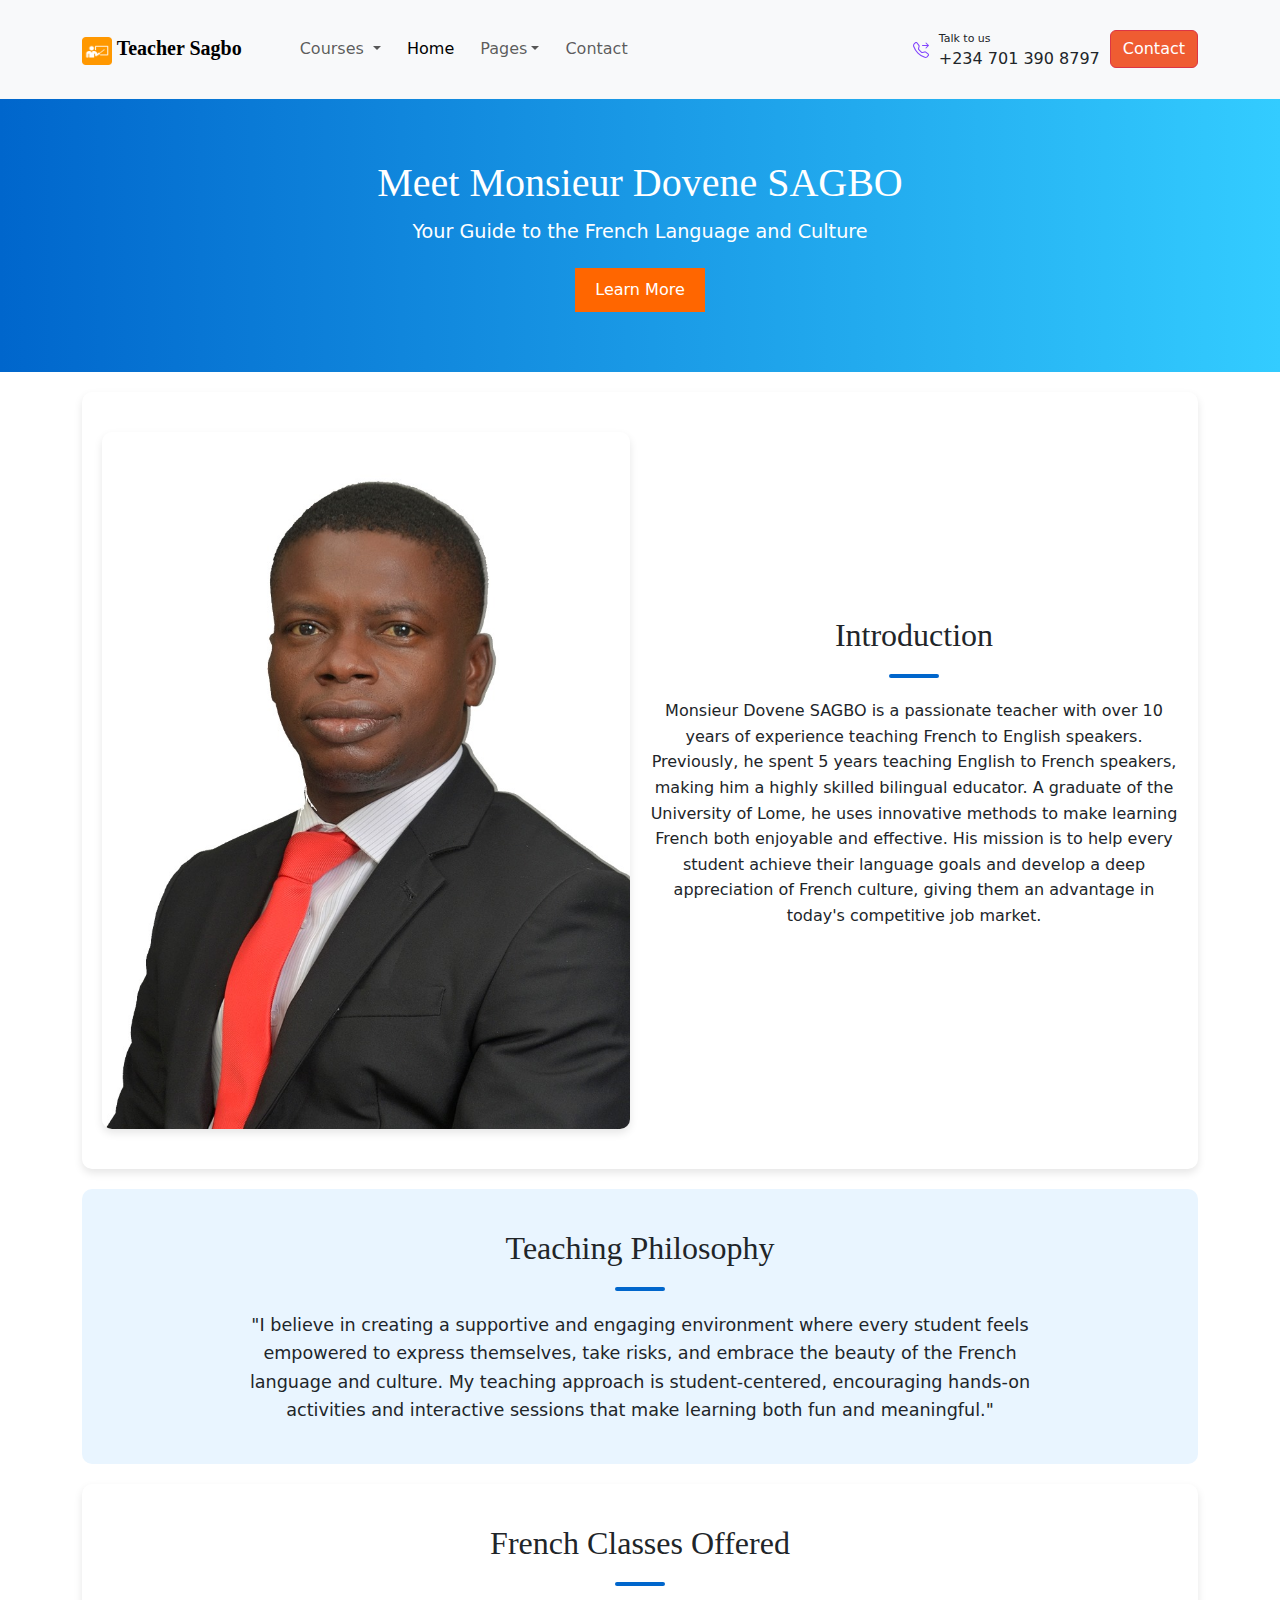
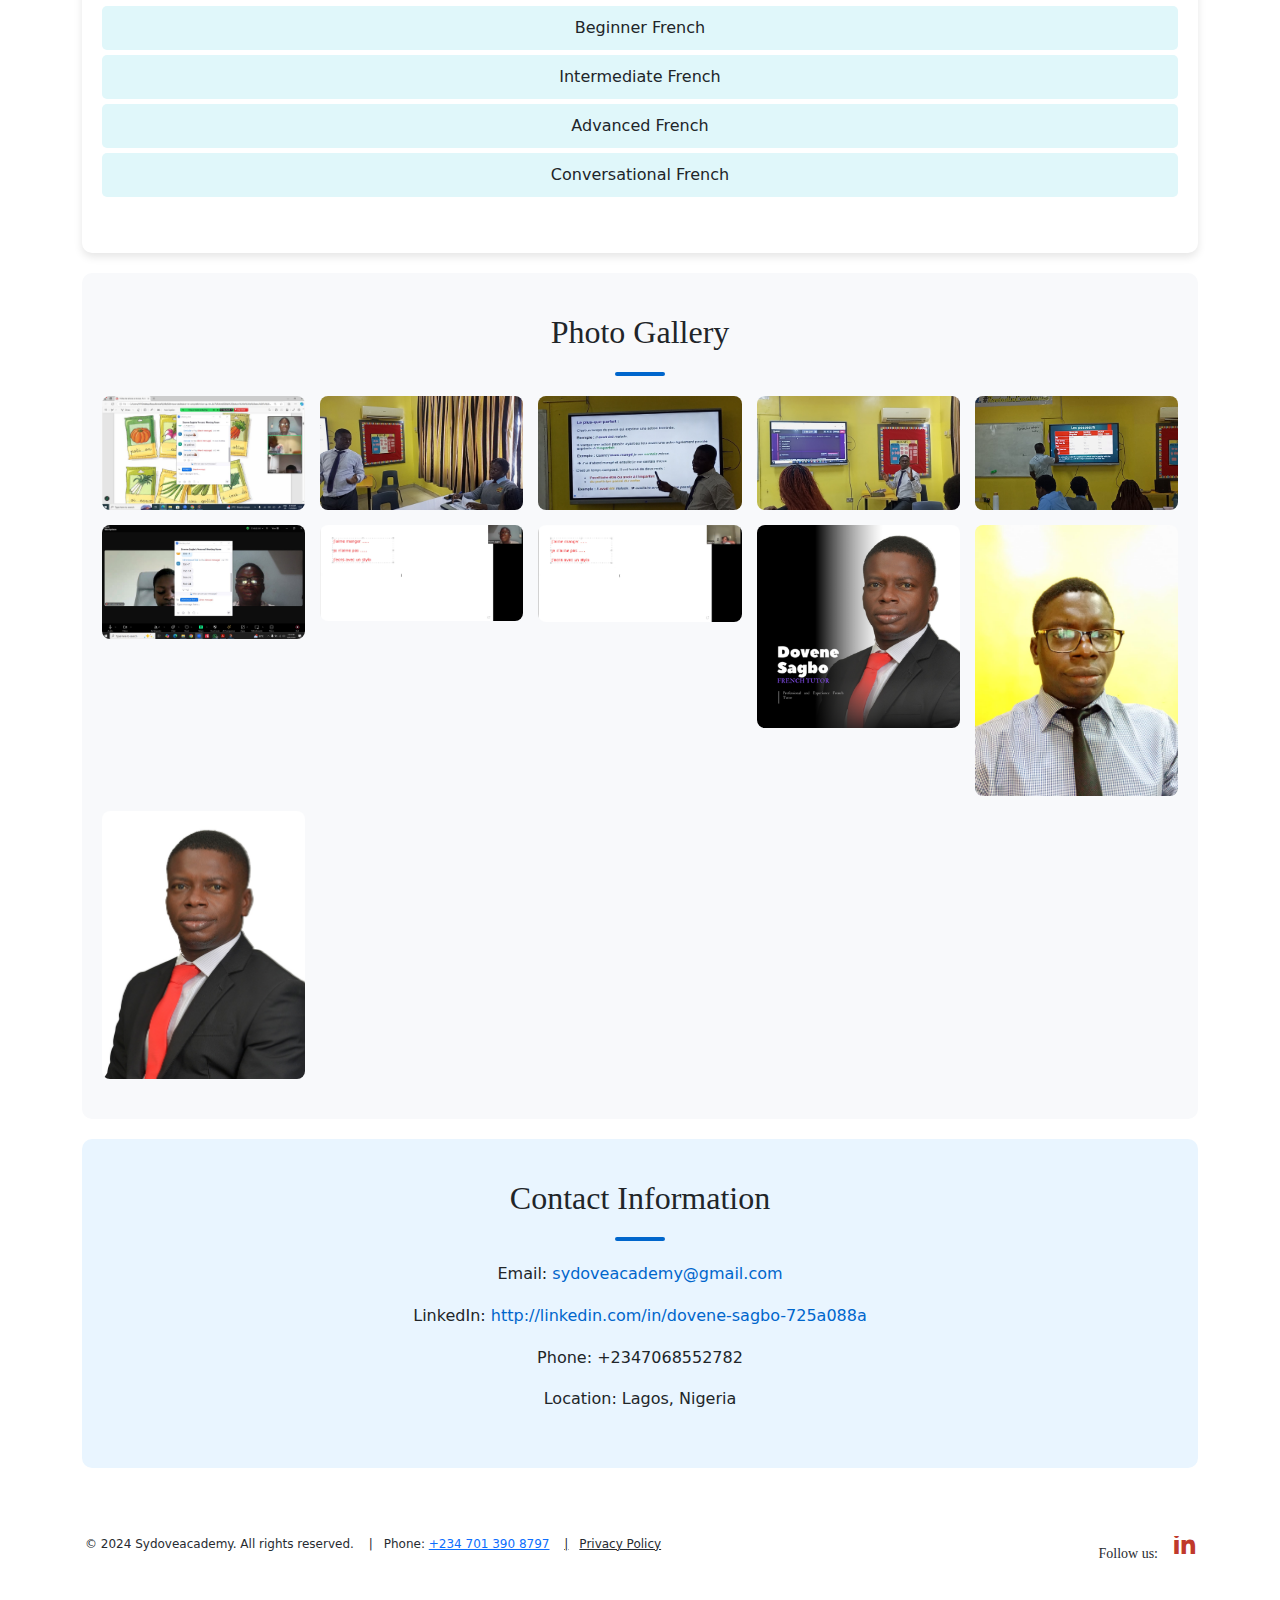
<file: pages/about.html>
<!DOCTYPE html>
<html lang="en">
<head>
    <meta charset="UTF-8">
    <meta name="viewport" content="width=device-width, initial-scale=1.0">
    <meta name="description" content="Join our French tutoring classes for all levels! Learn with native French teachers online or in-person. Improve your grammar, conversation, and fluency today.">
    <meta name="keywords" content="French tutor, online French classes, learn French, French lessons, French grammar, French conversation, French fluency, native French teacher">
    <meta name="author" content="sydoveacademy">
    <meta name="language" content="French, English">
    <meta name="geo.region" content="FR">
    <meta name="geo.placename" content="Nigeria">
    <meta name="geo.position" content="6.464014045539576, 3.6949660606209593">
    <meta property="og:title" content="Learn French with Expert Tutors Online">
    <meta property="og:description" content="Master French with personalized classes from experienced tutors. Start your journey to fluency today!">
    <meta property="og:image" content="../images/two.png">
    <meta property="og:url" content="https://www.sydoveacademy.com">
    <meta property="og:type" content="website">


    <title>Dovene Sagbo - About Me</title>

    <link rel="icon" href="../icons/logo.ico" type="image/x-icon">
    <link rel="stylesheet" href="../css/styles.css">
    <link rel="stylesheet" href="../css/header.css">
    <link rel="stylesheet" href="../css/footer.css">
    <link rel="stylesheet" href="../css/about.css">


    <link href="https://cdn.jsdelivr.net/npm/bootstrap@5.3.3/dist/css/bootstrap.min.css" rel="stylesheet" integrity="sha384-QWTKZyjpPEjISv5WaRU9OFeRpok6YctnYmDr5pNlyT2bRjXh0JMhjY6hW+ALEwIH" crossorigin="anonymous">
    <!-- Font Awesome for Icons -->
    <link rel="stylesheet" href="https://cdnjs.cloudflare.com/ajax/libs/font-awesome/6.0.0-beta3/css/all.min.css">


    <link rel="preconnect" href="https://fonts.googleapis.com">
    <link rel="preconnect" href="https://fonts.gstatic.com" crossorigin>
    <link href="https://fonts.googleapis.com/css2?family=EB+Garamond:ital,wght@0,400..800;1,400..800&family=Poppins:ital,wght@0,100;0,200;0,300;0,400;0,500;0,600;0,700;0,800;0,900;1,100;1,200;1,300;1,400;1,500;1,600;1,700;1,800;1,900&display=swap" rel="stylesheet">
</head>
<body>
    <header class="container-fluid">
        <div class="row">
            <nav class="navbar navbar-expand-lg bg-body-tertiary">
                <div class="container">
                  <a class="navbar-brand" href="#">
                    <img src="../images/logo.png" alt="Logo" width="30" height="28" class="d-inline-block align-text-top">  Teacher Sagbo</a>
                  <button class="navbar-toggler" type="button" data-bs-toggle="collapse" data-bs-target="#navbarSupportedContent" aria-controls="navbarSupportedContent" aria-expanded="false" aria-label="Toggle navigation">
                    <span class="navbar-toggler-icon"></span>
                  </button>
                  <div class="collapse navbar-collapse" id="navbarSupportedContent">
                    <ul class="navbar-nav me-auto mb-2 mb-lg-0">
                        <li class="nav-item dropdown">
                            <a class="nav-link dropdown-toggle" href="#" role="button" data-bs-toggle="dropdown" aria-expanded="false">
                              Courses
                            </a>
                            <ul class="dropdown-menu">
                              <li><a class="dropdown-item" href="../pages/courses.html#IB-Program">
                                <div class="course">
                                    <div class="course-icon">
                                        <img src="../icons/graduation.png" alt="IB Diploma" width="30" height="30">
                                    </div>
                                    <div class="course-item">
                                        <h6>IB Program</h6>
                                        <p>Enhance your French proficiency and cultural knowledge<br> for global success with my IB French Program.</p>
                                    </div>
                                </div>
                              </a></li>
                              <li><hr class="dropdown-divider"></li>
                              <li><a class="dropdown-item" href="#">
                                <div class="course">
                                    <div class="course-icon">
                                        <img src="../icons/exam.png" alt="IGCSE" width="30" height="30">
                                    </div>
                                    <div class="course-item">
                                        <h6>IGCSE Program</h6>
                                        <p>Ace your IGCSE exams with my French Program, mastering<br> the language  and Francophone culture.</p>
                                    </div>
                                </div>
                              </a></li>
                              <li><hr class="dropdown-divider"></li>
                              <li><a class="dropdown-item" href="#">
                                <div class="course">
                                    <div class="course-icon">
                                        <img src="../icons/training.png" alt="Training" width="30" height="30">
                                    </div>
                                    <div class="course-item">
                                        <h6>DELF/DALF</h6>
                                        <p>Achieve your language certification with expert guidance and <br> tailored practice for the DELF or DALF exams</p>
                                    </div>
                                </div>
                              </a></li>
                              <li><hr class="dropdown-divider"></li>
                              <li>
                                <a  class="dropdown-item">
                                    <div class="course">
                                        <div class="course-icon">
                                            
                                        </div>
                                        <div class="course-item">
                                            <h6>Specialized Services</h6>
                                        </div>
                                    </div>
                                </a>
                            </li>
                              <li><a class="dropdown-item" href="#">
                                <div class="course">
                                    <div class="course-icon">
                                        <img src="../images/cooperation.png" alt="" srcset="" width="30" height="30">
                                    </div>
                                    <div class="course-item">
                                        <h6>Business French</h6>
                                        <p>Coaching tailored to professional needs, including <br>business correspondence, presentations, and meetings.</p>
                                    </div>
                                </div>
                              </a></li>
                              <li><a class="dropdown-item" href="#">
                                <div class="course">
                                    <div class="course-icon">
                                        <img src="../images/airplane.png" width="30" height="30" alt="" srcset="">
                                    </div>
                                    <div class="course-item">
                                        <h6>Travel French</h6>
                                        <p>Preparation for French-speaking destinations, covering <br> topics like transportation, accommodations, and dining.</p>
                                    </div>
                                </div>
                              </a></li>
                              <li><a class="dropdown-item" href="#">
                                <div class="course">
                                    <div class="course-icon">
                                        <img src="../images/boy.png" width="30" height="30" alt="" srcset="">
                                    </div>
                                    <div class="course-item">
                                        <h6>French for Children</h6>
                                        <p>Fun and engaging French lessons designed for young learners.</p>
                                    </div>
                                </div>
                              </a></li>
                              <li><a class="dropdown-item" href="#">
                                <div class="course">
                                    <div class="course-icon">
                                        <img src="../images/couple.png" width="30" height="30" alt="" srcset="">
                                    </div>
                                    <div class="course-item">
                                        <h6>French for seniors</h6>
                                        <p>Customized instruction to meet the needs of older learners</p>
                                    </div>
                                </div>
                              </a></li>
                            </ul>
                          </li>
                      <li class="nav-item">
                        <a class="nav-link active" aria-current="page" href="../index.html">Home</a>
                      </li>
                      <li class="nav-item dropdown">
                        <a class="nav-link dropdown-toggle pages" data-bs-toggle="dropdown" href="#" role="button" aria-expanded="false">Pages</a>
                        <ul class="dropdown-menu">
                          <li><a class="dropdown-item" href="../pages/services.html">Services</a></li>
                          <li><a class="dropdown-item" href="../pages/about.html">About</a></li>
                          <li><a class="dropdown-item" href="../pages/courses.html">Courses</a></li>
                        </ul>
                      </li>
                      <li class="nav-item">
                        <a class="nav-link" href="../pages/contact.html">Contact</a>
                      </li>
                    </ul>
                    <div class="d-flex">
                        <div class="course call-us">
                            <div class="course-icon">
                                <svg xmlns="http://www.w3.org/2000/svg" width="16" height="16" fill="currentColor" class="bi bi-telephone-forward" viewBox="0 0 16 16">
                                    <path d="M3.654 1.328a.678.678 0 0 0-1.015-.063L1.605 2.3c-.483.484-.661 1.169-.45 1.77a17.6 17.6 0 0 0 4.168 6.608 17.6 17.6 0 0 0 6.608 4.168c.601.211 1.286.033 1.77-.45l1.034-1.034a.678.678 0 0 0-.063-1.015l-2.307-1.794a.68.68 0 0 0-.58-.122l-2.19.547a1.75 1.75 0 0 1-1.657-.459L5.482 8.062a1.75 1.75 0 0 1-.46-1.657l.548-2.19a.68.68 0 0 0-.122-.58zM1.884.511a1.745 1.745 0 0 1 2.612.163L6.29 2.98c.329.423.445.974.315 1.494l-.547 2.19a.68.68 0 0 0 .178.643l2.457 2.457a.68.68 0 0 0 .644.178l2.189-.547a1.75 1.75 0 0 1 1.494.315l2.306 1.794c.829.645.905 1.87.163 2.611l-1.034 1.034c-.74.74-1.846 1.065-2.877.702a18.6 18.6 0 0 1-7.01-4.42 18.6 18.6 0 0 1-4.42-7.009c-.362-1.03-.037-2.137.703-2.877zm10.762.135a.5.5 0 0 1 .708 0l2.5 2.5a.5.5 0 0 1 0 .708l-2.5 2.5a.5.5 0 0 1-.708-.708L14.293 4H9.5a.5.5 0 0 1 0-1h4.793l-1.647-1.646a.5.5 0 0 1 0-.708"/>
                                  </svg>
                            </div>
                            <div class="course-item call">
                                <p style="margin-bottom: 1px;">Talk to us</p>
                                <h6 style="margin-bottom: 0;">+234 701 390 8797</h6>
                            </div>
                        </div>
                        <a href="tel:+2347013908797" class="btn btn-danger">Contact</a>
                    </div>
                  </div>
                </div>
              </nav>
        </div>
    </header>

    <!-- Hero Section -->
    <div class="hero">
        <h1>Meet Monsieur Dovene SAGBO</h1>
        <p>Your Guide to the French Language and Culture</p>
        <button onclick="scrollToBio()">Learn More</button>
    </div>

    <div class="container">

        <!-- Introduction Section with Image -->
        <section id="bio" class="intro">
            <img src="../images/four.jpg" alt="Monsieur Dovene SAGBO">
            <div class="intro-content">
                <h2>Introduction</h2>
                <div class="divider"></div>
                <p>Monsieur Dovene SAGBO is a passionate teacher with over 10 years of experience teaching French to English speakers. Previously, he spent 5 years teaching English to French speakers, making him a highly skilled bilingual educator. A graduate of the University of Lome, he uses innovative methods to make learning French both enjoyable and effective. His mission is to help every student achieve their language goals and develop a deep appreciation of French culture, giving them an advantage in today's competitive job market.</p>
            </div>
        </section>

        <!-- Teaching Philosophy Section -->
        <section class="philosophy">
        <h2>Teaching Philosophy</h2>
        <div class="divider"></div>
        <p>"I believe in creating a supportive and engaging environment where every student feels empowered to express themselves, take risks, and embrace the beauty of the French language and culture. My teaching approach is student-centered, encouraging hands-on activities and interactive sessions that make learning both fun and meaningful."</p>
        </section>

        <!-- Classes Offered Section -->
        <section class="classes">
        <h2>French Classes Offered</h2>
        <div class="divider"></div>
        <ul>
            <li>Beginner French</li>
            <li>Intermediate French</li>
            <li>Advanced French</li>
            <li>Conversational French</li>
        </ul>
        </section>

        <!-- Photo Gallery Section -->
        <section class="gallery">
        <h2>Photo Gallery</h2>
        <div class="divider"></div>
        <div class="gallery-grid">
            <img src="../images/pics1.jpg" alt="" srcset="">
            <img src="../images/pics2.jpg" alt="" srcset="">
            <img src="../images/pics3.jpg" alt="" srcset="">
            <img src="../images/pics4.jpg" alt="" srcset="">
            <img src="../images/teac.jpg" alt="Classroom Setting">
            <img src="../images/five.jpg" alt="Interactive Session">
            <img src="../images/Screenshot 2024-11-04 231744.png" alt="Student Engagement">
            <img src="../images/Screenshot 2024-11-04 231812.png" alt="Cultural Event">
            <img src="../images/img4.png" alt="Class Activity">
            <img src="../images/three.jpg" alt="Teaching Tools">
            <img src="../images/four.jpg" alt="Student Engagement">
        </div>
        </section>

        <!-- Testimonials Section -->
        <!-- <section class="testimonials">
        <h2>Testimonials</h2>
        <div class="divider"></div>
        <div class="testimonial">
            <p>"Monsieur Dovene's classes are always engaging and interactive. He makes learning French so enjoyable!" - Student A</p>
        </div>
        <div class="testimonial">
            <p>"I've never felt more confident in my French skills. Monsieur Dovene is an exceptional teacher!" - Student B</p>
        </div>
        </section> -->

        
        <!-- Contact Information Section -->
        <section class="contact">
        <h2>Contact Information</h2>
        <div class="divider"></div>
        <div class="contact-info">
            <p>Email: <a href="mailto:dovene.sagbo@school.com">sydoveacademy@gmail.com</a></p>
            <p>LinkedIn: <a href="http://linkedin.com/in/dovene-sagbo-725a088a">http://linkedin.com/in/dovene-sagbo-725a088a</a></p>
            <p>Phone: +2347068552782</p>
            <p>Location: Lagos, Nigeria</p>
        </div>
        </section>

    </div>

  <script>
    // Scroll to bio section on button click
    function scrollToBio() {
      document.getElementById("bio").scrollIntoView({ behavior: "smooth" });
    }
  </script>

    <footer class="footer">
        <div class="wrapper">
            <div class="footer_row">
                <p class="footer__text">© 2024  Sydoveacademy. All rights reserved.
                    <span class="footer__tel">Phone:  <a href="tel: +2347013908797">+234 701 390 8797</a> </span>
                    <a href="" class="footer__privacy">Privacy Policy</a>
                </p>
            </div>
            <div class="footer__socials">
                <span class="footer__socials_span">Follow us:</span>
                <div class="social-icons">
                    <a href="http://linkedin.com/in/dovene-sagbo-725a088a" aria-label="LinkedIn"><i class="fab fa-linkedin-in"></i></a>
                </div>
            </div>
        </div>
    </footer>
    

    <script src="https://cdn.jsdelivr.net/npm/bootstrap@5.3.3/dist/js/bootstrap.bundle.min.js" integrity="sha384-YvpcrYf0tY3lHB60NNkmXc5s9fDVZLESaAA55NDzOxhy9GkcIdslK1eN7N6jIeHz" crossorigin="anonymous"></script>
</body>
</html>
</file>
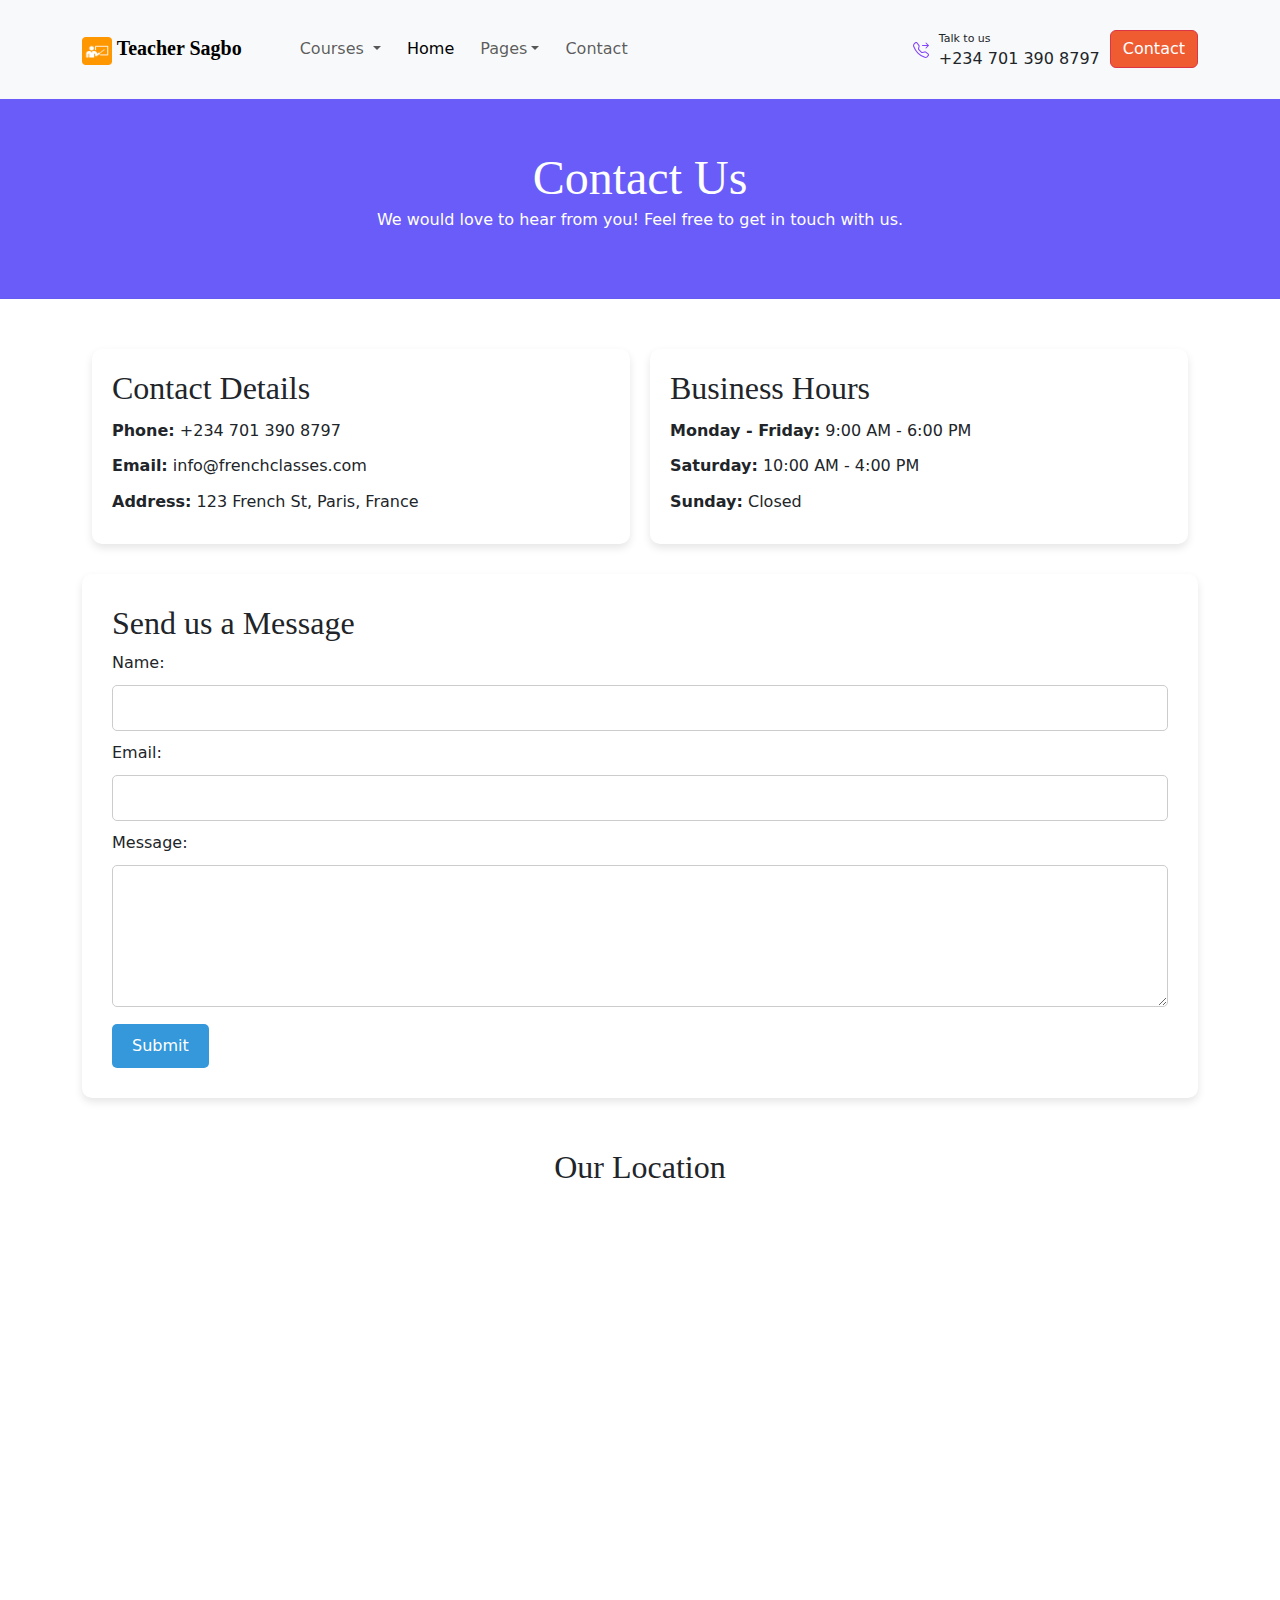
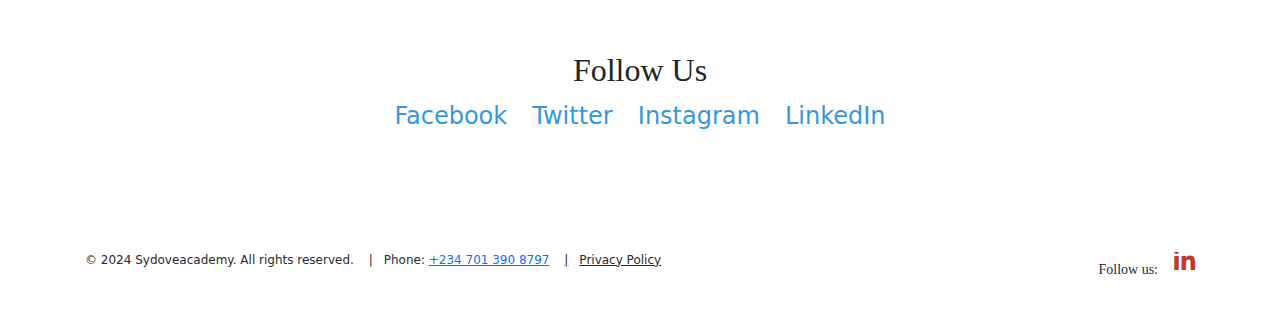
<file: pages/contact.html>
<!DOCTYPE html>
<html lang="en">
<head>
    <meta charset="UTF-8">
    <meta name="viewport" content="width=device-width, initial-scale=1.0">
    <meta name="description" content="Join our French tutoring classes for all levels! Learn with native French teachers online or in-person. Improve your grammar, conversation, and fluency today.">
    <meta name="keywords" content="French tutor, online French classes, learn French, French lessons, French grammar, French conversation, French fluency, native French teacher">
    <meta name="author" content="sydoveacademy">
    <meta name="language" content="French, English">
    <meta name="geo.region" content="FR">
    <meta name="geo.placename" content="Nigeria">
    <meta name="geo.position" content="6.464014045539576, 3.6949660606209593">
    <meta property="og:title" content="Learn French with Expert Tutors Online">
    <meta property="og:description" content="Master French with personalized classes from experienced tutors. Start your journey to fluency today!">
    <meta property="og:image" content="../images/two.png">
    <meta property="og:url" content="https://www.sydoveacademy.com">
    <meta property="og:type" content="website">




    <title>Dovene Sagbo - Contact Us</title>

    <link rel="icon" href="../icons/logo.ico" type="image/x-icon">
    <link rel="stylesheet" href="../css/styles.css">
    <link rel="stylesheet" href="../css/header.css">
    <link rel="stylesheet" href="../css/footer.css">
    <link rel="stylesheet" href="../css/contact.css">


    <link href="https://cdn.jsdelivr.net/npm/bootstrap@5.3.3/dist/css/bootstrap.min.css" rel="stylesheet" integrity="sha384-QWTKZyjpPEjISv5WaRU9OFeRpok6YctnYmDr5pNlyT2bRjXh0JMhjY6hW+ALEwIH" crossorigin="anonymous">
    <!-- Font Awesome for Icons -->
    <link rel="stylesheet" href="https://cdnjs.cloudflare.com/ajax/libs/font-awesome/6.0.0-beta3/css/all.min.css">


    <link rel="preconnect" href="https://fonts.googleapis.com">
    <link rel="preconnect" href="https://fonts.gstatic.com" crossorigin>
    <link href="https://fonts.googleapis.com/css2?family=EB+Garamond:ital,wght@0,400..800;1,400..800&family=Poppins:ital,wght@0,100;0,200;0,300;0,400;0,500;0,600;0,700;0,800;0,900;1,100;1,200;1,300;1,400;1,500;1,600;1,700;1,800;1,900&display=swap" rel="stylesheet">
</head>
<body>
    <header class="container-fluid">
        <div class="row">
            <nav class="navbar navbar-expand-lg bg-body-tertiary">
                <div class="container">
                  <a class="navbar-brand" href="#">
                    <img src="../images/logo.png" alt="Logo" width="30" height="28" class="d-inline-block align-text-top">  Teacher Sagbo</a>
                  <button class="navbar-toggler" type="button" data-bs-toggle="collapse" data-bs-target="#navbarSupportedContent" aria-controls="navbarSupportedContent" aria-expanded="false" aria-label="Toggle navigation">
                    <span class="navbar-toggler-icon"></span>
                  </button>
                  <div class="collapse navbar-collapse" id="navbarSupportedContent">
                    <ul class="navbar-nav me-auto mb-2 mb-lg-0">
                        <li class="nav-item dropdown">
                            <a class="nav-link dropdown-toggle" href="#" role="button" data-bs-toggle="dropdown" aria-expanded="false">
                              Courses
                            </a>
                            <ul class="dropdown-menu">
                              <li><a class="dropdown-item" href="../pages/courses.html#IB-Program">
                                <div class="course">
                                    <div class="course-icon">
                                        <img src="../icons/graduation.png" alt="IB Diploma" width="30" height="30">
                                    </div>
                                    <div class="course-item">
                                        <h6>IB Program</h6>
                                        <p>Enhance your French proficiency and cultural knowledge<br> for global success with my IB French Program.</p>
                                    </div>
                                </div>
                              </a></li>
                              <li><hr class="dropdown-divider"></li>
                              <li><a class="dropdown-item" href="#">
                                <div class="course">
                                    <div class="course-icon">
                                        <img src="../icons/exam.png" alt="IGCSE" width="30" height="30">
                                    </div>
                                    <div class="course-item">
                                        <h6>IGCSE Program</h6>
                                        <p>Ace your IGCSE exams with my French Program, mastering<br> the language  and Francophone culture.</p>
                                    </div>
                                </div>
                              </a></li>
                              <li><hr class="dropdown-divider"></li>
                              <li><a class="dropdown-item" href="#">
                                <div class="course">
                                    <div class="course-icon">
                                        <img src="../icons/training.png" alt="Training" width="30" height="30">
                                    </div>
                                    <div class="course-item">
                                        <h6>DELF/DALF</h6>
                                        <p>Achieve your language certification with expert guidance and <br> tailored practice for the DELF or DALF exams</p>
                                    </div>
                                </div>
                              </a></li>
                              <li><hr class="dropdown-divider"></li>
                              <li>
                                <a  class="dropdown-item">
                                    <div class="course">
                                        <div class="course-icon">
                                            
                                        </div>
                                        <div class="course-item">
                                            <h6>Specialized Services</h6>
                                        </div>
                                    </div>
                                </a>
                            </li>
                              <li><a class="dropdown-item" href="#">
                                <div class="course">
                                    <div class="course-icon">
                                        <img src="../images/cooperation.png" alt="" srcset="" width="30" height="30">
                                    </div>
                                    <div class="course-item">
                                        <h6>Business French</h6>
                                        <p>Coaching tailored to professional needs, including <br>business correspondence, presentations, and meetings.</p>
                                    </div>
                                </div>
                              </a></li>
                              <li><a class="dropdown-item" href="#">
                                <div class="course">
                                    <div class="course-icon">
                                        <img src="../images/airplane.png" width="30" height="30" alt="" srcset="">
                                    </div>
                                    <div class="course-item">
                                        <h6>Travel French</h6>
                                        <p>Preparation for French-speaking destinations, covering <br> topics like transportation, accommodations, and dining.</p>
                                    </div>
                                </div>
                              </a></li>
                              <li><a class="dropdown-item" href="#">
                                <div class="course">
                                    <div class="course-icon">
                                        <img src="../images/boy.png" width="30" height="30" alt="" srcset="">
                                    </div>
                                    <div class="course-item">
                                        <h6>French for Children</h6>
                                        <p>Fun and engaging French lessons designed for young learners.</p>
                                    </div>
                                </div>
                              </a></li>
                              <li><a class="dropdown-item" href="#">
                                <div class="course">
                                    <div class="course-icon">
                                        <img src="../images/couple.png" width="30" height="30" alt="" srcset="">
                                    </div>
                                    <div class="course-item">
                                        <h6>French for seniors</h6>
                                        <p>Customized instruction to meet the needs of older learners</p>
                                    </div>
                                </div>
                              </a></li>
                            </ul>
                          </li>
                      <li class="nav-item">
                        <a class="nav-link active" aria-current="page" href="../index.html">Home</a>
                      </li>
                      <li class="nav-item dropdown">
                        <a class="nav-link dropdown-toggle pages" data-bs-toggle="dropdown" href="#" role="button" aria-expanded="false">Pages</a>
                        <ul class="dropdown-menu">
                          <li><a class="dropdown-item" href="../pages/services.html">Services</a></li>
                          <li><a class="dropdown-item" href="../pages/about.html">About</a></li>
                          <li><a class="dropdown-item" href="../pages/courses.html">Courses</a></li>
                        </ul>
                      </li>
                      <li class="nav-item">
                        <a class="nav-link" href="../pages/contact.html">Contact</a>
                      </li>
                    </ul>
                    <div class="d-flex">
                        <div class="course call-us">
                            <div class="course-icon">
                                <svg xmlns="http://www.w3.org/2000/svg" width="16" height="16" fill="currentColor" class="bi bi-telephone-forward" viewBox="0 0 16 16">
                                    <path d="M3.654 1.328a.678.678 0 0 0-1.015-.063L1.605 2.3c-.483.484-.661 1.169-.45 1.77a17.6 17.6 0 0 0 4.168 6.608 17.6 17.6 0 0 0 6.608 4.168c.601.211 1.286.033 1.77-.45l1.034-1.034a.678.678 0 0 0-.063-1.015l-2.307-1.794a.68.68 0 0 0-.58-.122l-2.19.547a1.75 1.75 0 0 1-1.657-.459L5.482 8.062a1.75 1.75 0 0 1-.46-1.657l.548-2.19a.68.68 0 0 0-.122-.58zM1.884.511a1.745 1.745 0 0 1 2.612.163L6.29 2.98c.329.423.445.974.315 1.494l-.547 2.19a.68.68 0 0 0 .178.643l2.457 2.457a.68.68 0 0 0 .644.178l2.189-.547a1.75 1.75 0 0 1 1.494.315l2.306 1.794c.829.645.905 1.87.163 2.611l-1.034 1.034c-.74.74-1.846 1.065-2.877.702a18.6 18.6 0 0 1-7.01-4.42 18.6 18.6 0 0 1-4.42-7.009c-.362-1.03-.037-2.137.703-2.877zm10.762.135a.5.5 0 0 1 .708 0l2.5 2.5a.5.5 0 0 1 0 .708l-2.5 2.5a.5.5 0 0 1-.708-.708L14.293 4H9.5a.5.5 0 0 1 0-1h4.793l-1.647-1.646a.5.5 0 0 1 0-.708"/>
                                  </svg>
                            </div>
                            <div class="course-item call">
                                <p style="margin-bottom: 1px;">Talk to us</p>
                                <h6 style="margin-bottom: 0;">+234 701 390 8797</h6>
                            </div>
                        </div>
                        <a href="tel:+2347013908797" class="btn btn-danger">Contact</a>
                    </div>
                  </div>
                </div>
              </nav>
        </div>
    </header>

    <header class="contact-header">
      <h1>Contact Us</h1>
      <p>We would love to hear from you! Feel free to get in touch with us.</p>
    </header>
    
    <div class="container">
      <section class="contact-info">
          <div>
              <h2>Contact Details</h2>
              <p><strong>Phone:</strong> +234 701 390 8797</p>
              <p><strong>Email:</strong> info@frenchclasses.com</p>
              <p><strong>Address:</strong> 123 French St, Paris, France</p>
          </div>
          <div>
              <h2>Business Hours</h2>
              <p><strong>Monday - Friday:</strong> 9:00 AM - 6:00 PM</p>
              <p><strong>Saturday:</strong> 10:00 AM - 4:00 PM</p>
              <p><strong>Sunday:</strong> Closed</p>
          </div>
      </section>
    
      <section class="contact-form">
          <h2>Send us a Message</h2>
          <form action="../pages/contact.html" method="POST">
              <label for="name">Name:</label>
              <input type="text" id="name" name="name" required>
    
              <label for="email">Email:</label>
              <input type="email" id="email" name="email" required>
    
              <label for="message">Message:</label>
              <textarea id="message" name="message" rows="5" required></textarea>
    
              <button type="submit">Submit</button>
          </form>
      </section>
    
      <section class="map">
          <h2>Our Location</h2>
          <iframe src="https://www.google.com/maps/embed?pb=!1m18!1m12!1m3!1d3809.5941243515013!2d3.692069274805382!3d6.463811493527813!2m3!1f0!2f0!3f0!3m2!1i1024!2i768!4f13.1!3m3!1m2!1s0x103bf5d57e8df1b1%3A0xca7590a819777fd4!2sGreensprings%20School%2C%20Lekki%20Campus!5e1!3m2!1sen!2sng!4v1729694782087!5m2!1sen!2sng" width="600" height="450" style="border:0;" allowfullscreen="" loading="lazy" referrerpolicy="no-referrer-when-downgrade"></iframe>
      </section>
    
      <section class="social-links">
          <h2>Follow Us</h2>
          <a href="https://facebook.com" target="_blank">Facebook</a>
          <a href="https://twitter.com" target="_blank">Twitter</a>
          <a href="https://instagram.com" target="_blank">Instagram</a>
          <a href="https://linkedin.com" target="_blank">LinkedIn</a>
      </section>
    </div>
    

    <footer class="footer">
        <div class="wrapper">
            <div class="footer_row">
                <p class="footer__text">© 2024  Sydoveacademy. All rights reserved.
                    <span class="footer__tel">Phone:  <a href="tel: +2347013908797">+234 701 390 8797</a> </span>
                    <a href="" class="footer__privacy">Privacy Policy</a>
                </p>
            </div>
            <div class="footer__socials">
                <span class="footer__socials_span">Follow us:</span>
                <div class="social-icons">
                    <a href="http://linkedin.com/in/dovene-sagbo-725a088a" aria-label="LinkedIn"><i class="fab fa-linkedin-in"></i></a>
                </div>
            </div>
        </div>
    </footer>
    

    <script src="https://cdn.jsdelivr.net/npm/bootstrap@5.3.3/dist/js/bootstrap.bundle.min.js" integrity="sha384-YvpcrYf0tY3lHB60NNkmXc5s9fDVZLESaAA55NDzOxhy9GkcIdslK1eN7N6jIeHz" crossorigin="anonymous"></script>
</body>
</html>
</file>
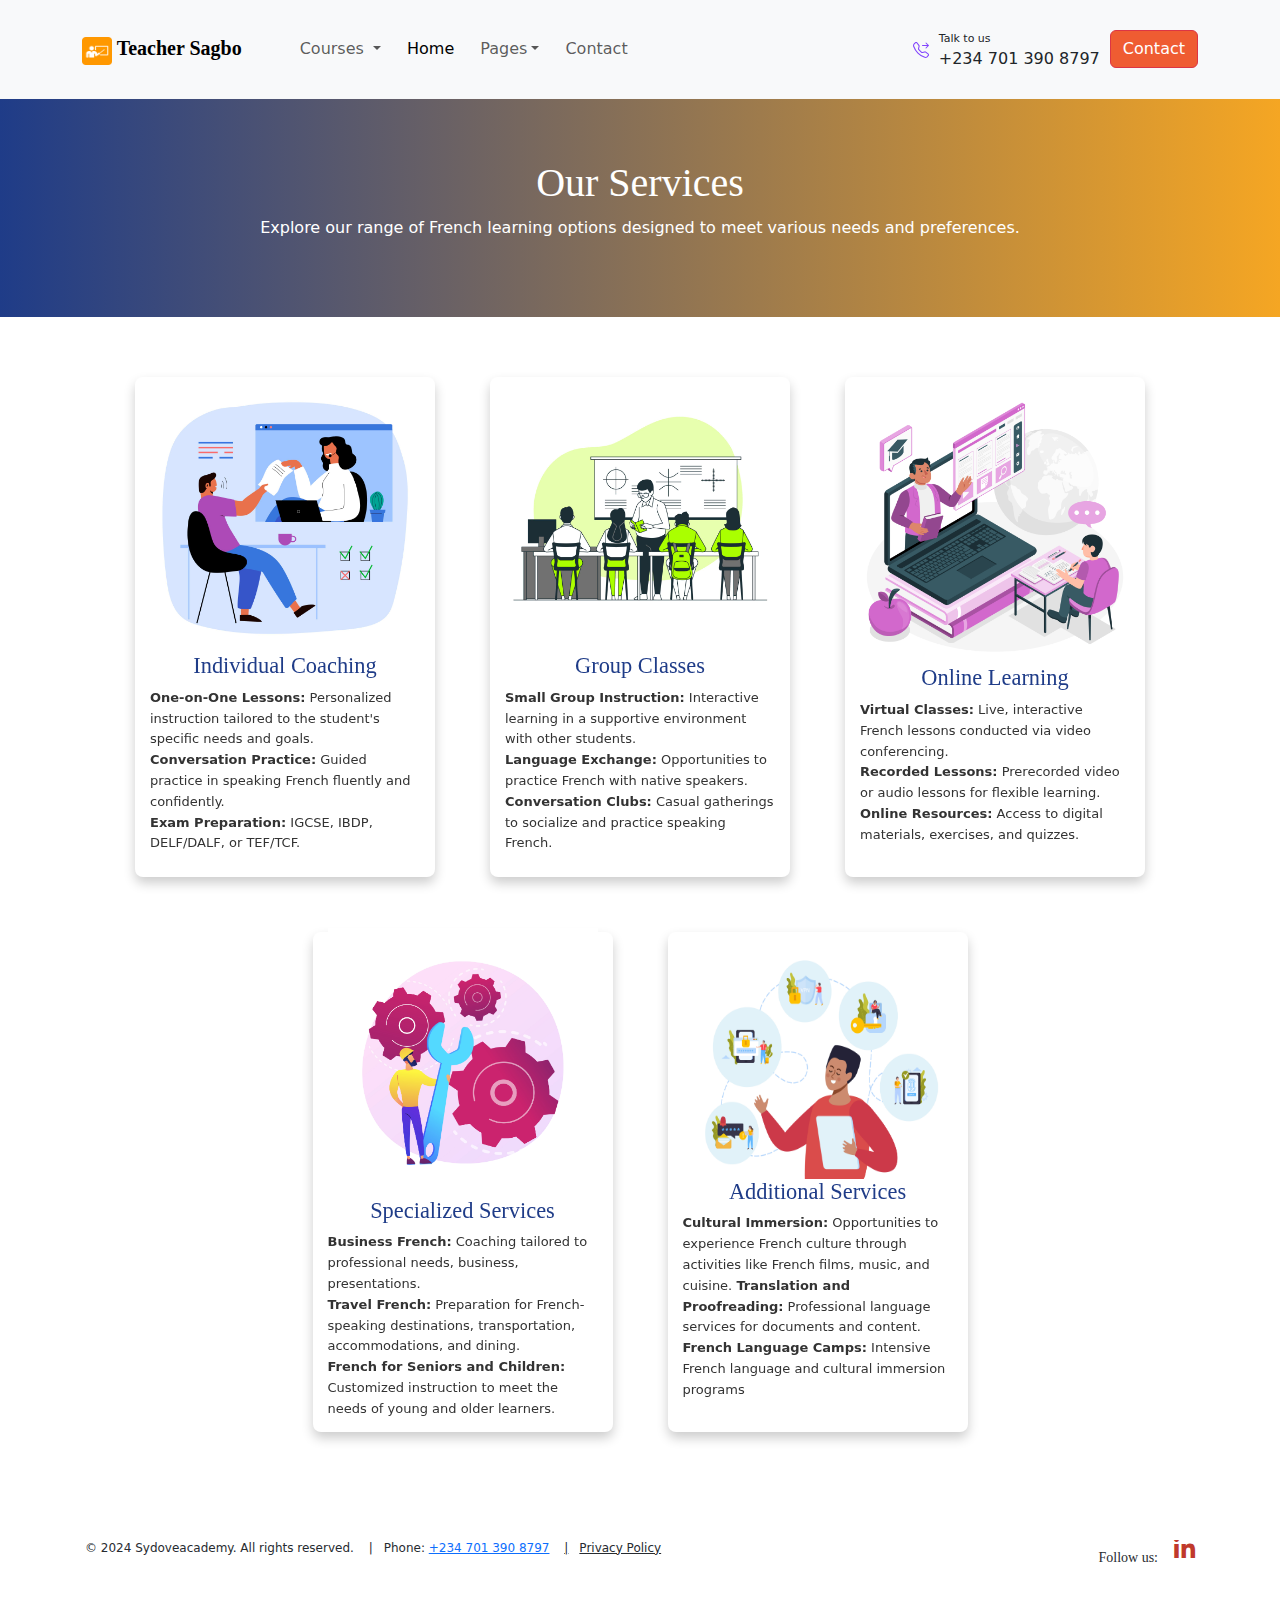
<file: pages/services.html>
<!DOCTYPE html>
<html lang="en">
<head>
    <meta charset="UTF-8">
    <meta name="viewport" content="width=device-width, initial-scale=1.0">
    <meta name="description" content="Join our French tutoring classes for all levels! Learn with native French teachers online or in-person. Improve your grammar, conversation, and fluency today.">
    <meta name="keywords" content="French tutor, online French classes, learn French, French lessons, French grammar, French conversation, French fluency, native French teacher">
    <meta name="author" content="sydoveacademy">
    <meta name="language" content="French, English">
    <meta name="geo.region" content="FR">
    <meta name="geo.placename" content="Nigeria">
    <meta name="geo.position" content="6.464014045539576, 3.6949660606209593">
    <meta property="og:title" content="Learn French with Expert Tutors Online">
    <meta property="og:description" content="Master French with personalized classes from experienced tutors. Start your journey to fluency today!">
    <meta property="og:image" content="../images/two.png">
    <meta property="og:url" content="https://www.sydoveacademy.com">
    <meta property="og:type" content="website">



    <title>Dovene Sagbo - Services offered</title>

    <link rel="icon" href="../icons/logo.ico" type="image/x-icon">
    <link rel="stylesheet" href="../css/styles.css">
    <link rel="stylesheet" href="../css/header.css">
    <link rel="stylesheet" href="../css/footer.css">
    <link rel="stylesheet" href="../css/services.css">


    <link href="https://cdn.jsdelivr.net/npm/bootstrap@5.3.3/dist/css/bootstrap.min.css" rel="stylesheet" integrity="sha384-QWTKZyjpPEjISv5WaRU9OFeRpok6YctnYmDr5pNlyT2bRjXh0JMhjY6hW+ALEwIH" crossorigin="anonymous">
    <!-- Font Awesome for Icons -->
    <link rel="stylesheet" href="https://cdnjs.cloudflare.com/ajax/libs/font-awesome/6.0.0-beta3/css/all.min.css">


    <link rel="preconnect" href="https://fonts.googleapis.com">
    <link rel="preconnect" href="https://fonts.gstatic.com" crossorigin>
    <link href="https://fonts.googleapis.com/css2?family=EB+Garamond:ital,wght@0,400..800;1,400..800&family=Poppins:ital,wght@0,100;0,200;0,300;0,400;0,500;0,600;0,700;0,800;0,900;1,100;1,200;1,300;1,400;1,500;1,600;1,700;1,800;1,900&display=swap" rel="stylesheet">
</head>
<body>
    <header class="container-fluid">
        <div class="row">
            <nav class="navbar navbar-expand-lg bg-body-tertiary">
                <div class="container">
                  <a class="navbar-brand" href="#">
                    <img src="../images/logo.png" alt="Logo" width="30" height="28" class="d-inline-block align-text-top">  Teacher Sagbo</a>
                  <button class="navbar-toggler" type="button" data-bs-toggle="collapse" data-bs-target="#navbarSupportedContent" aria-controls="navbarSupportedContent" aria-expanded="false" aria-label="Toggle navigation">
                    <span class="navbar-toggler-icon"></span>
                  </button>
                  <div class="collapse navbar-collapse" id="navbarSupportedContent">
                    <ul class="navbar-nav me-auto mb-2 mb-lg-0">
                        <li class="nav-item dropdown">
                            <a class="nav-link dropdown-toggle" href="#" role="button" data-bs-toggle="dropdown" aria-expanded="false">
                              Courses
                            </a>
                            <ul class="dropdown-menu">
                              <li><a class="dropdown-item" href="../pages/courses.html#IB-Program">
                                <div class="course">
                                    <div class="course-icon">
                                        <img src="../icons/graduation.png" alt="IB Diploma" width="30" height="30">
                                    </div>
                                    <div class="course-item">
                                        <h6>IB Program</h6>
                                        <p>Enhance your French proficiency and cultural knowledge<br> for global success with my IB French Program.</p>
                                    </div>
                                </div>
                              </a></li>
                              <li><hr class="dropdown-divider"></li>
                              <li><a class="dropdown-item" href="#">
                                <div class="course">
                                    <div class="course-icon">
                                        <img src="../icons/exam.png" alt="IGCSE" width="30" height="30">
                                    </div>
                                    <div class="course-item">
                                        <h6>IGCSE Program</h6>
                                        <p>Ace your IGCSE exams with my French Program, mastering<br> the language  and Francophone culture.</p>
                                    </div>
                                </div>
                              </a></li>
                              <li><hr class="dropdown-divider"></li>
                              <li><a class="dropdown-item" href="#">
                                <div class="course">
                                    <div class="course-icon">
                                        <img src="../icons/training.png" alt="Training" width="30" height="30">
                                    </div>
                                    <div class="course-item">
                                        <h6>DELF/DALF</h6>
                                        <p>Achieve your language certification with expert guidance and <br> tailored practice for the DELF or DALF exams</p>
                                    </div>
                                </div>
                              </a></li>
                              <li><hr class="dropdown-divider"></li>
                              <li>
                                <a  class="dropdown-item">
                                    <div class="course">
                                        <div class="course-icon">
                                            
                                        </div>
                                        <div class="course-item">
                                            <h6>Specialized Services</h6>
                                        </div>
                                    </div>
                                </a>
                            </li>
                              <li><a class="dropdown-item" href="#">
                                <div class="course">
                                    <div class="course-icon">
                                        <img src="../images/cooperation.png" alt="" srcset="" width="30" height="30">
                                    </div>
                                    <div class="course-item">
                                        <h6>Business French</h6>
                                        <p>Coaching tailored to professional needs, including <br>business correspondence, presentations, and meetings.</p>
                                    </div>
                                </div>
                              </a></li>
                              <li><a class="dropdown-item" href="#">
                                <div class="course">
                                    <div class="course-icon">
                                        <img src="../images/airplane.png" width="30" height="30" alt="" srcset="">
                                    </div>
                                    <div class="course-item">
                                        <h6>Travel French</h6>
                                        <p>Preparation for French-speaking destinations, covering <br> topics like transportation, accommodations, and dining.</p>
                                    </div>
                                </div>
                              </a></li>
                              <li><a class="dropdown-item" href="#">
                                <div class="course">
                                    <div class="course-icon">
                                        <img src="../images/boy.png" width="30" height="30" alt="" srcset="">
                                    </div>
                                    <div class="course-item">
                                        <h6>French for Children</h6>
                                        <p>Fun and engaging French lessons designed for young learners.</p>
                                    </div>
                                </div>
                              </a></li>
                              <li><a class="dropdown-item" href="#">
                                <div class="course">
                                    <div class="course-icon">
                                        <img src="../images/couple.png" width="30" height="30" alt="" srcset="">
                                    </div>
                                    <div class="course-item">
                                        <h6>French for seniors</h6>
                                        <p>Customized instruction to meet the needs of older learners</p>
                                    </div>
                                </div>
                              </a></li>
                            </ul>
                          </li>
                      <li class="nav-item">
                        <a class="nav-link active" aria-current="page" href="../index.html">Home</a>
                      </li>
                      <li class="nav-item dropdown">
                        <a class="nav-link dropdown-toggle pages" data-bs-toggle="dropdown" href="#" role="button" aria-expanded="false">Pages</a>
                        <ul class="dropdown-menu">
                          <li><a class="dropdown-item" href="../pages/services.html">Services</a></li>
                          <li><a class="dropdown-item" href="../pages/about.html">About</a></li>
                          <li><a class="dropdown-item" href="../pages/courses.html">Courses</a></li>
                        </ul>
                      </li>
                      <li class="nav-item">
                        <a class="nav-link" href="../pages/contact.html">Contact</a>
                      </li>
                    </ul>
                    <div class="d-flex">
                        <div class="course call-us">
                            <div class="course-icon">
                                <svg xmlns="http://www.w3.org/2000/svg" width="16" height="16" fill="currentColor" class="bi bi-telephone-forward" viewBox="0 0 16 16">
                                    <path d="M3.654 1.328a.678.678 0 0 0-1.015-.063L1.605 2.3c-.483.484-.661 1.169-.45 1.77a17.6 17.6 0 0 0 4.168 6.608 17.6 17.6 0 0 0 6.608 4.168c.601.211 1.286.033 1.77-.45l1.034-1.034a.678.678 0 0 0-.063-1.015l-2.307-1.794a.68.68 0 0 0-.58-.122l-2.19.547a1.75 1.75 0 0 1-1.657-.459L5.482 8.062a1.75 1.75 0 0 1-.46-1.657l.548-2.19a.68.68 0 0 0-.122-.58zM1.884.511a1.745 1.745 0 0 1 2.612.163L6.29 2.98c.329.423.445.974.315 1.494l-.547 2.19a.68.68 0 0 0 .178.643l2.457 2.457a.68.68 0 0 0 .644.178l2.189-.547a1.75 1.75 0 0 1 1.494.315l2.306 1.794c.829.645.905 1.87.163 2.611l-1.034 1.034c-.74.74-1.846 1.065-2.877.702a18.6 18.6 0 0 1-7.01-4.42 18.6 18.6 0 0 1-4.42-7.009c-.362-1.03-.037-2.137.703-2.877zm10.762.135a.5.5 0 0 1 .708 0l2.5 2.5a.5.5 0 0 1 0 .708l-2.5 2.5a.5.5 0 0 1-.708-.708L14.293 4H9.5a.5.5 0 0 1 0-1h4.793l-1.647-1.646a.5.5 0 0 1 0-.708"/>
                                  </svg>
                            </div>
                            <div class="course-item call">
                                <p style="margin-bottom: 1px;">Talk to us</p>
                                <h6 style="margin-bottom: 0;">+234 701 390 8797</h6>
                            </div>
                        </div>
                        <a href="tel:+2347013908797" class="btn btn-danger">Contact</a>
                    </div>
                  </div>
                </div>
              </nav>
        </div>
    </header>


    <!-- Services Page -->
    <section class="services-header">
        <h1>Our Services</h1>
        <p>Explore our range of French learning options designed to meet various needs and preferences.</p>
    </section>
    
    <!-- Services Section with Flip Effect -->
    <section class="services-section">
        <!-- Service Card for Individual Coaching -->
        <div class="service-card">
            <div class="card-front">
                <img src="../images/4225460.jpg" alt="">
                <h2>Individual Coaching</h2>
                <p><b>One-on-One Lessons:</b> Personalized instruction tailored to the student's specific needs and goals. <br>
                    <b>Conversation Practice:</b> Guided practice in speaking French fluently and confidently. <br>
                    <b>Exam Preparation:</b> IGCSE, IBDP, DELF/DALF, or TEF/TCF.
                    </p>
            </div>
            <div class="card-back">
                <h3>Levels & Duration</h3>
                <ul>
                <li><strong>Beginner:</strong> 3 months</li>
                <li><strong>Intermediate:</strong> 6 months</li>
                <li><strong>Advanced:</strong> 12 months</li>
                </ul>
                <p><strong>Price:</strong> On Demand</p>
            </div>
        </div>
    
        <!-- Service Card for Group Classes -->
        <div class="service-card">
            <div class="card-front">
                <img src="../images/3858818.jpg" alt="">
                <h2>Group Classes</h2>
                <p><b>Small Group Instruction:</b> Interactive learning in a supportive environment with other students. <br>
                    <b>Language Exchange:</b> Opportunities to practice French with native speakers. <br>
                    <b>Conversation Clubs:</b> Casual gatherings to socialize and practice speaking French. <br>
                    </p>
            </div>
            <div class="card-back">
                <h3>Levels & Duration</h3>
                <ul>
                <li><strong>Beginner:</strong> 3 months</li>
                <li><strong>Intermediate:</strong> 6 months</li>
                <li><strong>Advanced:</strong> 12 months</li>
                </ul>
                <p><strong>Price:</strong> On Demand</p>
            </div>
        </div>
    
        <!-- Service Card for Online Learning -->
        <div class="service-card">
            <div class="card-front">
                <img src="../images/10161832.jpg" alt="">
                <h2>Online Learning</h2>
                <p><b>Virtual Classes:</b> Live, interactive French lessons conducted via video conferencing. <br>
                    <b>Recorded Lessons:</b> Prerecorded video or audio lessons for flexible learning. <br>
                    <b>Online Resources:</b> Access to digital materials, exercises, and quizzes. <br>
                    </p>
            </div>
            <div class="card-back">
                <h3>Levels & Duration</h3>
                <ul>
                <li><strong>Beginner:</strong> 3 months</li>
                <li><strong>Intermediate:</strong> 6 months</li>
                <li><strong>Advanced:</strong> 12 months</li>
                </ul>
                <p><strong>Price:</strong> On Demand</p>
            </div>
        </div>
        <!-- Service Card for Specialized Services -->
        <div class="service-card">
            <div class="card-front">
                <img src="../images/19197945.jpg" alt="">
                <h2>Specialized Services</h2>
                <p><b>Business French:</b> Coaching tailored to professional needs, business, presentations. <br>
                    <b>Travel French:</b> Preparation for French-speaking destinations, transportation, accommodations, and dining. <br>
                    <b>French for Seniors and Children:</b> Customized instruction to meet the needs of  young and older learners. <br>
                    </p>
            </div>
            <div class="card-back">
                <h3>Levels & Duration</h3>
                <ul>
                <li><strong>Beginner:</strong> 3 months</li>
                <li><strong>Intermediate:</strong> 6 months</li>
                <li><strong>Advanced:</strong> 12 months</li>
                </ul>
                <p><strong>Price:</strong> On Demand</p>
            </div>
            </div>
        <!-- Service Card for Additional Services -->
        <div class="service-card">
            <div class="card-front">
                <img src="../images/2302_i402_022_f_m002_c9_smartphone_data_protection_flat_background.jpg" alt="">
                <h2>Additional Services</h2>
                <p><b>Cultural Immersion:</b> Opportunities to experience French culture through activities like French films, music, and cuisine.
                <b>Translation and Proofreading:</b> Professional language services for documents and content.
                <b>French Language Camps:</b> Intensive French language and cultural immersion programs
                </p>
            </div>
            <div class="card-back">
                <h3>Levels & Duration</h3>
                <ul>
                <li><strong>Beginner:</strong> 3 months</li>
                <li><strong>Intermediate:</strong> 6 months</li>
                <li><strong>Advanced:</strong> 12 months</li>
                </ul>
                <p><strong>Price:</strong> On Demand</p>
            </div>
            </div>
        <!-- Add more service cards as needed -->
    </section>
  
    

    <footer class="footer">
        <div class="wrapper">
            <div class="footer_row">
                <p class="footer__text">© 2024  Sydoveacademy. All rights reserved.
                    <span class="footer__tel">Phone:  <a href="tel: +2347013908797">+234 701 390 8797</a> </span>
                    <a href="" class="footer__privacy">Privacy Policy</a>
                </p>
            </div>
            <div class="footer__socials">
                <span class="footer__socials_span">Follow us:</span>
                <div class="social-icons">
                    <a href="http://linkedin.com/in/dovene-sagbo-725a088a" aria-label="LinkedIn"><i class="fab fa-linkedin-in"></i></a>
                </div>
            </div>
        </div>
    </footer>
    

    <script src="https://cdn.jsdelivr.net/npm/bootstrap@5.3.3/dist/js/bootstrap.bundle.min.js" integrity="sha384-YvpcrYf0tY3lHB60NNkmXc5s9fDVZLESaAA55NDzOxhy9GkcIdslK1eN7N6jIeHz" crossorigin="anonymous"></script>
</body>
</html>
</file>
<file: css/styles.css>
/* Global Style */
body {
    font-family: Arial, sans-serif;
    background-color: #FDFEFE;
    color: #4F4F4F;
    margin: 0;
    padding: 0;
}

/* Colors */
:root {
    --primary-color: #2C3E50;
    --accent-color: #E74C3C;
    --background-color: #FDFEFE;
    --secondary-color: #ECF0F1;
    --link-color: #3498DB;
}

/* Headings */
h1, h2, h3, h4 {
    color: var(--primary-color);
    font-family: Georgia, serif;
    margin: 0;
}

/* Responsive Font Sizes */
h1 {
    font-size: 32px;
}

h2 {
    font-size: 28px;
}

h3 {
    font-size: 24px;
}

p {
    font-size: 16px;
    line-height: 1.6;
}

/* Links */
a {
    color: var(--accent-color);
    text-decoration: none;
}



/* Icons */
.icon {
    color: var(--link-color);
}

/* Responsive Icon Sizes */
.icon-large { font-size: 40px; }
.icon-medium { font-size: 32px; }
.icon-small { font-size: 24px; }

/* Layout - Padding */
.container {
    padding: 20px;
}

@media (max-width: 768px) { /* Tablet */
    h1 { font-size: 28px; }
    h2 { font-size: 24px; }
    h3 { font-size: 20px; }
    p { font-size: 15px; }
    
    .icon-large { font-size: 32px; }
    .icon-medium { font-size: 24px; }
    .container { padding: 15px; }
}

@media (max-width: 480px) { /* Mobile */
    h1 { font-size: 24px; }
    h2 { font-size: 20px; }
    h3 { font-size: 18px; }
    p { font-size: 14px; }
    
    .icon-large { font-size: 24px; }
    .icon-medium { font-size: 20px; }
    .container { padding: 10px; }
}

/* Section Styles */
.section {
    padding: 20px;
    margin: 20px 0;
    background-color: var(--secondary-color);
    border-radius: 8px;
}

.section-heading {
    font-size: 24px;
    color: var(--primary-color);
}

/* Consistent button style for all CTA buttons */
.cta-button {
    background-color: var(--accent-color);
    color: #FFF;
    padding: 10px 20px;
    font-size: 16px;
    border: none;
    border-radius: 5px;
    cursor: pointer;
}

.cta-button:hover {
    background-color: #c0392b;
}
</file>
<file: css/header.css>
header{
    border-bottom: .5px solid #01202b08;
}
.navbar-brand{
    margin-right: 50px !important;
    font-family: "Playwrite CU", cursive !important;
    /* color: #ef5c32 !important; */
    font-weight: 600;
}

.dropdown-toggle{
    border-radius: 4px;
}
.dropdown-toggle:hover{
    background-color: #ef5c32;
    color: white !important;
}
.nav-item{
    margin-right: 10px;
}
.pages{
    border: none !important;
}
.pages:hover{
    background-color: unset !important;
    color: unset !important;
}

.course{
    display: flex;
    align-items: center;
    justify-content: center;
    width: 100%;
}

.course-icon{
    flex: 10%;
    padding-right: 10px;
}
.course-icon .bi{
    color: #8244fd !important;
}
.course-item{
    flex: 90%;
}
.course-item p{
    font-size: 11px;
}
.call-us{
    margin-right: 10px;
}

.btn-danger{
    background-color: #ef5c32 !important;
}
.btn-danger:hover{
    background-color: #eb491d !important;
}
@media (max-width: 991px){
    
    .dropdown-toggle{
        border: 0 !important;
    }
    .dropdown-toggle:hover{
        background-color: inherit;
        color: #ef5c32 !important;
    }
    .course-item p{
        font-size: 9px;
    }
}
</file>
<file: css/footer.css>
.footer{
    padding: 48px 0;
}
.footer .wrapper {
    display: flex;
    flex-wrap: wrap;
    align-items: center;
    justify-content: space-between;
}
.wrapper {
    margin-left: auto;
    margin-right: auto;
    padding-left: 20px;
    padding-right: 20px;
    width: 100%;
    max-width: 1150px;
    overflow-x: hidden;
}
.footer_row {
    display: flex;
    align-items: center;
}
.footer__privacy, .footer__tel, .footer__text {
    font-size: 12px;
    line-height: 16px;
    color: #272b30;
    transition: .3s;
}
.footer__tel:before {
    content: "|";
    padding: 0 11px;
}
.footer__privacy:before {
    content: "|";
    padding: 0 11px;
}
.footer__socials {
    display: flex;
    align-items: flex-end;
    max-height: 24px;
}
.footer__socials_span {
    font-family: Hellix Bold;
    font-size: 14px;
    line-height: 140%;
    color: #272b30;
    margin-right: 16px;
}

.social-icons a {
    color: #C0392B;
    font-size: 1.5em;
    transition: color 0.3s ease;
}

.social-icons a:hover {
    color: #007bff;
}
@media (max-width: 992px){
    p{
        font-size: 13px;
    }
    .carousel-cont{
        height: 400px;
    }
    .carousel-item img{
        object-fit: cover;
    }
    .carousel, .carousel-cont, .carousel-inner, .carousel-item, .carousel-item img{
        border-radius: 0px;
    }
    .inner-program-offered{
        width: 95%;
    }
    .inner-program-offered> h6{
        font-size: 12px;
    }
    .program-offered{
        bottom: -230px;
    }
    .program-offers{
        overflow-y: scroll;
    }
    .program-offer{
        width: 150px;
        border-radius: 5px;
    }
    .program-offer img{
        width: 30px !important;
        height: 30px !important;
    }
    .program-offer h6{
        font-size: 12px;
    }

    .reasons{
        flex-wrap: wrap;
        margin: 30px 0 !important;
        gap: 10px;
    }
    .profile-info{
        bottom: 0;
        left: 0;
    }
    .profile-info-det{
        padding: 20px !important;
    }
    .slide-in{
        height: auto;
        margin-bottom: 20px;
    }
    .slide-in > div{
        margin-bottom: 10px;
    }
    .slide-in-in{
        padding: 10px !important;
    }
    .profile-info-det ul li{
        font-size: 12px;
    }
    .cont-contact .row div:first-child{
        margin-bottom: 20px;
    }
    .footer{
        padding: 32px 0;
    }
    .footer__text {
        max-width: 433px;
    }
    
}
</file>
<file: css/about.css>
/* Hero Section Styling */
.hero {
    background: linear-gradient(to right, #0066cc, #33ccff);
    color: #fff;
    text-align: center;
    padding: 60px 20px;
  }

  .hero h1 {
    font-size: 2.5rem;
    margin-bottom: 10px;
  }

  .hero p {
    font-size: 1.2rem;
    margin-bottom: 20px;
  }

  .hero button {
    background: #ff6600;
    color: #fff;
    padding: 10px 20px;
    font-size: 1rem;
    border: none;
    cursor: pointer;
    transition: background 0.3s;
  }

  .hero button:hover {
    background: #cc5200;
  }

  /* Introduction Section */
  .intro {
    display: flex;
    align-items: center;
    flex-wrap: wrap;
    gap: 20px;
    padding: 40px 20px;
    background-color: #ffffff;
    border-radius: 10px;
    box-shadow: 0 4px 8px rgba(0, 0, 0, 0.1);
    margin-bottom: 20px;
  }

  .intro img {
    flex: 1;
    width: 250px;
    height: auto;
    border-radius: 10px;
    box-shadow: 0 4px 8px rgba(0, 0, 0, 0.1);
  }

  .intro-content {
    flex: 1;
    text-align: center;
  }

  /* Section Header Styling */
  h2 {
    color: #0066cc;
    font-size: 2rem;
    margin-bottom: 10px;
  }

  /* Philosophy Section */
  .philosophy {
    padding: 40px 20px;
    text-align: center;
    background-color: #e9f5ff;
    border-radius: 10px;
    margin-bottom: 20px;
  }

  .philosophy p {
    font-size: 1.1rem;
    max-width: 800px;
    margin: auto;
  }

  /* Classes Section */
  .classes {
    padding: 40px 20px;
    text-align: center;
    background: #ffffff;
    border-radius: 10px;
    box-shadow: 0 4px 8px rgba(0, 0, 0, 0.1);
    margin-bottom: 20px;
  }

  .classes ul {
    list-style: none;
    padding-left: 0;
  }

  .classes ul li {
    background: #e0f7fa;
    margin: 5px 0;
    padding: 10px;
    border-radius: 5px;
  }

  /* Gallery Section */
  .gallery {
    padding: 40px 20px;
    background-color: #f8f9fb;
    border-radius: 10px;
    margin-bottom: 20px;
    text-align: center;
  }

  .gallery-grid {
    display: grid;
    grid-template-columns: repeat(auto-fill, minmax(200px, 1fr));
    gap: 15px;
    margin-top: 20px;
  }

  .gallery-grid img {
    width: 100%;
    height: auto;
    border-radius: 8px;
    transition: transform 0.3s;
  }

  .gallery-grid img:hover {
    transform: scale(1.05);
  }

  /* Testimonials Section */
  .testimonials {
    padding: 40px 20px;
    background-color: #ffffff;
    border-radius: 10px;
    box-shadow: 0 4px 8px rgba(0, 0, 0, 0.1);
    text-align: center;
    margin-bottom: 20px;
  }

  .testimonial {
    background: #e0f4f8;
    padding: 15px;
    margin: 10px 0;
    border-radius: 5px;
    font-style: italic;
  }

  /* Contact Section */
  .contact {
    padding: 40px 20px;
    background-color: #e9f5ff;
    text-align: center;
    border-radius: 10px;
  }

  .contact-info {
    font-size: 1.1rem;
  }

  .contact-info a {
    color: #0066cc;
    text-decoration: none;
  }

  .contact-info a:hover {
    text-decoration: underline;
  }

  /* Divider Line Styling */
  .divider {
    height: 4px;
    width: 50px;
    background-color: #0066cc;
    margin: 20px auto;
    border-radius: 2px;
  }
</file>
<file: css/contact.css>
.container {
    max-width: 1200px;
    margin: 0 auto;
    padding: 20px;
}

.contact-header {
    text-align: center;
    padding: 50px 0;
    background-color: rgba(59, 42, 246, 0.766);
    color: white;
}

.contact-header h1 {
    margin: 0;
    font-size: 3em;
}

.contact-info {
    display: flex;
    justify-content: space-between;
    margin: 20px 0;
}

.contact-info div {
    flex: 1;
    padding: 20px;
    background-color: white;
    border-radius: 10px;
    box-shadow: 0 4px 8px rgba(0, 0, 0, 0.1);
    margin: 10px;
}

.contact-info h2 {
    margin-top: 0;
}

.contact-info p {
    margin: 10px 0;
}

.contact-form {
    background-color: white;
    padding: 30px;
    border-radius: 10px;
    box-shadow: 0 4px 8px rgba(0, 0, 0, 0.1);
}

.contact-form h2 {
    margin-top: 0;
}

.contact-form input, 
.contact-form textarea {
    width: 100%;
    padding: 10px;
    margin: 10px 0;
    border: 1px solid #ccc;
    border-radius: 5px;
}

.contact-form button {
    background-color: #3498db;
    color: white;
    padding: 10px 20px;
    border: none;
    border-radius: 5px;
    cursor: pointer;
}

.contact-form button:hover {
    background-color: #2980b9;
}

.social-links {
    text-align: center;
    margin: 50px 0;
}

.social-links a {
    margin: 0 10px;
    text-decoration: none;
    color: #3498db;
    font-size: 1.5em;
}

.map {
    text-align: center;
    margin: 50px 0;
}

iframe {
    width: 100%;
    height: 400px;
    border: none;
}

@media (max-width: 768px) {
    .contact-info {
        flex-direction: column;
    }

    .contact-info div {
        margin: 10px 0;
    }
}
</file>
<file: css/services.css>
/* Services Header Styling */
.services-header {
    text-align: center;
    padding: 60px 20px;
    background: linear-gradient(to right, #1f3c88, #f5a623);
    color: #fff;
  }
  
  /* Services Section */
  .services-section {
    display: flex;
    flex-wrap: wrap;
    justify-content: center;
    gap: 15px;
    padding: 40px;
  }
  
  .service-card {
    width: 300px;
    height: 500px;
    perspective: 1000px;
    margin: 20px;
  }
  
  .card-front, .card-back {
    width: 100%;
    height: 100%;
    position: absolute;
    backface-visibility: hidden;
    border-radius: 8px;
    box-shadow: 0 6px 12px rgba(0, 0, 0, 0.2);
    transition: transform 0.6s ease;
  }
  
  .card-front {
    background-color: #fff;
    color: #333;
    display: flex;
    flex-direction: column;
    align-items: center;
    justify-content: center;
    padding: 15px;
  }

  .card-front img{
    width: 100%;
    height: 100%;
  }
  
  .card-front h2 {
    font-size: 1.4em;
    color: #1f3c88;
  }
  .card-front p{
    font-size: 13px;
  }
  .card-back {
    background-color: #1f3c88;
    color: #fff;
    transform: rotateY(180deg);
    display: flex;
    flex-direction: column;
    align-items: center;
    justify-content: center;
    padding: 20px;
  }
  
  .card-back h3 {
    font-size: 1.2em;
    margin-bottom: 10px;
  }
  
  .card-back ul {
    list-style-type: none;
    padding: 0;
    font-size: 1em;
    margin: 0;
  }
  
  .card-back ul li {
    margin: 5px 0;
  }
  
  .card-back p {
    margin-top: 10px;
    font-weight: bold;
  }
  
  .service-card:hover .card-front {
    transform: rotateY(180deg);
  }
  
  .service-card:hover .card-back {
    transform: rotateY(0deg);
  }
  
  @media (max-width: 768px) {
    .services-section {
      flex-direction: column;
      align-items: center;
    }
  }
</file>
